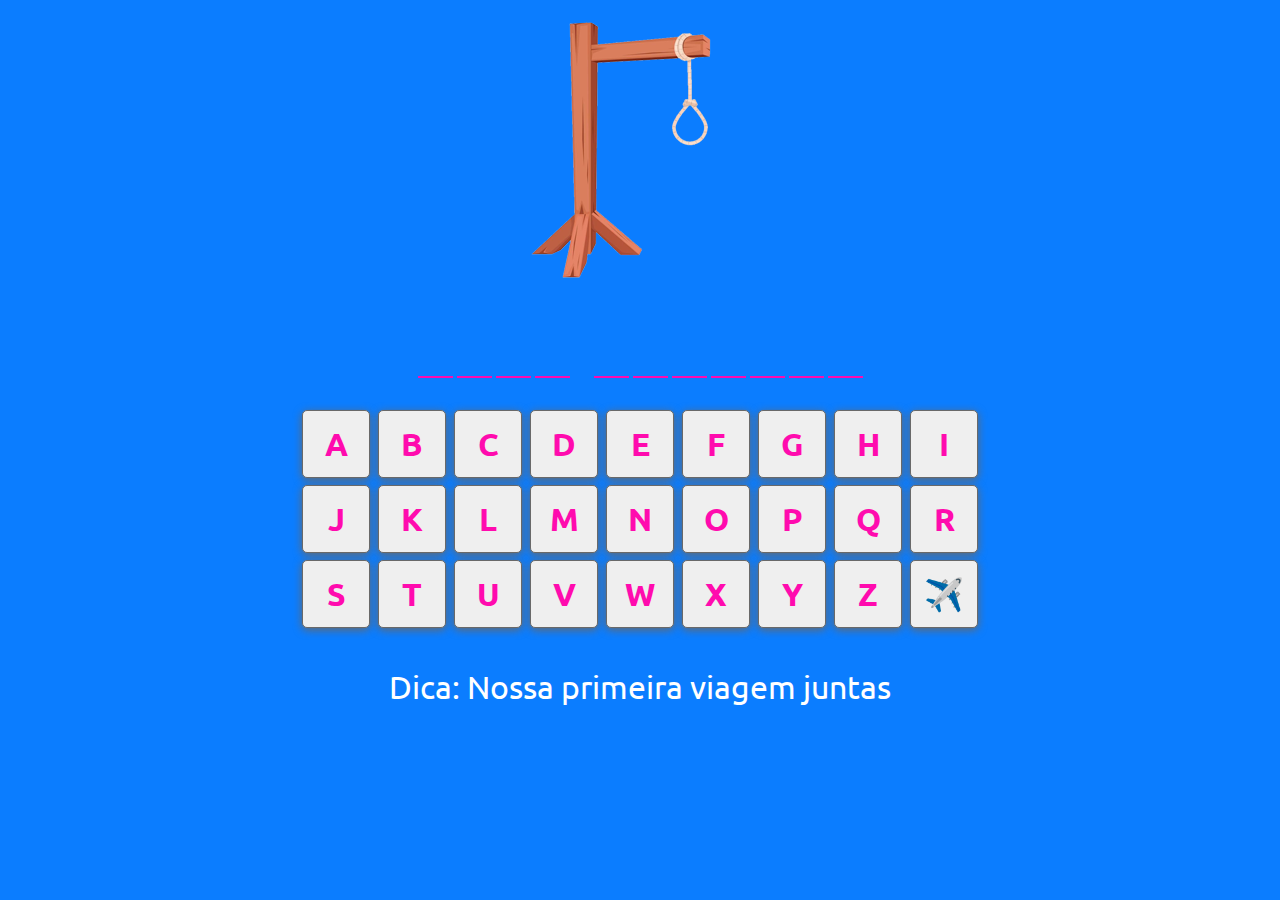
<file: força.html>
<!DOCTYPE html>
<html lang="pt-BR">
<head>
    <meta charset="UTF-8">
    <meta http-equiv="X-UA-Compatible" content="IE=edge">
    <meta name="viewport" content="width=device-width, initial-scale=1.0">
    <link rel="stylesheet" href="https://maxcdn.bootstrapcdn.com/bootstrap/4.0.0/css/bootstrap.min.css" integrity="sha384-Gn5384xqQ1aoWXA+058RXPxPg6fy4IWvTNh0E263XmFcJlSAwiGgFAW/dAiS6JXm" crossorigin="anonymous">
    <link rel="stylesheet" href="./css/forca.css" media="screen">
    <link href='https://unpkg.com/boxicons@2.1.4/css/boxicons.min.css' rel='stylesheet'>
    <title>Jogo da Forca</title>
</head>
<body>
    <div class="container">
        <div id="imagem"></div>

        <div id="palavra-secreta">
            <!-- <div class="letras">A</div>
            <div class="letras">F</div>
            <div class="letras">G</div>
            <div class="letras">A</div>
            <div class="letras">S</div>
            <div class="letras">M</div> -->
        </div>

        <div id="teclado">
            <div class="teclas">
                <button id="tecla-A" onclick="verificaLetraEscolhida('A')">A</button>
                <button id="tecla-B" onclick="verificaLetraEscolhida('B')">B</button>
                <button id="tecla-C" onclick="verificaLetraEscolhida('C')">C</button>
                <button id="tecla-D" onclick="verificaLetraEscolhida('D')">D</button>
                <button id="tecla-E" onclick="verificaLetraEscolhida('E')">E</button>
                <button id="tecla-F" onclick="verificaLetraEscolhida('F')">F</button>
                <button id="tecla-G" onclick="verificaLetraEscolhida('G')">G</button>
                <button id="tecla-H" onclick="verificaLetraEscolhida('H')">H</button>
                <button id="tecla-I" onclick="verificaLetraEscolhida('I')">I</button>
            </div>
            <div class="teclas">
                <button id="tecla-J" onclick="verificaLetraEscolhida('J')">J</button>
                <button id="tecla-K" onclick="verificaLetraEscolhida('K')">K</button>
                <button id="tecla-L" onclick="verificaLetraEscolhida('L')">L</button>
                <button id="tecla-M" onclick="verificaLetraEscolhida('M')">M</button>
                <button id="tecla-N" onclick="verificaLetraEscolhida('N')">N</button>
                <button id="tecla-O" onclick="verificaLetraEscolhida('O')">O</button>
                <button id="tecla-P" onclick="verificaLetraEscolhida('P')">P</button>
                <button id="tecla-Q" onclick="verificaLetraEscolhida('Q')">Q</button>
                <button id="tecla-R" onclick="verificaLetraEscolhida('R')">R</button>
            </div>
            <div class="teclas">
                <button id="tecla-S" onclick="verificaLetraEscolhida('S')">S</button>
                <button id="tecla-T" onclick="verificaLetraEscolhida('T')">T</button>
                <button id="tecla-U" onclick="verificaLetraEscolhida('U')">U</button>
                <button id="tecla-V" onclick="verificaLetraEscolhida('V')">V</button>
                <button id="tecla-W" onclick="verificaLetraEscolhida('W')">W</button>
                <button id="tecla-X" onclick="verificaLetraEscolhida('X')">X</button>
                <button id="tecla-Y" onclick="verificaLetraEscolhida('Y')">Y</button>
                <button id="tecla-Z" onclick="verificaLetraEscolhida('Z')">Z</button>
                <a href="presente.html"><button>✈️</button></a><!-- ❤️ -->
            </div>
        </div>

        <div id="categoria">
            <!-- CATEGORIA -->
        </div>

        <!-- inicio modal Bootstrap-->
        <div class="modal fade" id="myModal" tabindex="-1" role="dialog" aria-labelledby="exampleModalLabel" aria-hidden="true">
            <div class="modal-dialog" role="document">
            <div class="modal-content">
                <div class="modal-header">
                <h5 class="modal-title" id="exampleModalLabel"></h5>
                <button type="button" class="close" data-dismiss="modal" aria-label="Close">
                    <span aria-hidden="true">&times;</span>
                </button>
                </div>
                <div class="modal-body" id="modalBody"></div>
                <div class="modal-footer">
                <button type="button" class="btn btn-primary" data-dismiss="modal">Fechar</button>
                </div>
            </div>
            </div>
        </div>
        <!-- fim modal Bootstrap--> 

        <!-- Modal Adicionar Palavra -->
        <div id="modal-alerta" class="modal-container">
            <div class="modal-add-palavra">
                <div class="modal-header-add-palavra" id="modal-titulo">
                    <span id="fechaModal" class="close">&times;</span>
                    <h2>ADICIONAR PALAVRA</h2>
                </div>
                <div class="modal-body-add-palavra" id="modal-mensagem">
                    <input id="addPalavra" type="text" placeholder="PALAVRA" required>
                    <input id="addCategoria" type="text" placeholder="CATEGORIA" required>
                    <button onclick="adicionarPalavra()">Adicionar</button>
                </div>
            </div>
        </div>
    </div>

    <script src="js/forca.js"></script>
    <script src="https://code.jquery.com/jquery-3.2.1.slim.min.js" integrity="sha384-KJ3o2DKtIkvYIK3UENzmM7KCkRr/rE9/Qpg6aAZGJwFDMVNA/GpGFF93hXpG5KkN" crossorigin="anonymous"></script>
    <script src="https://cdnjs.cloudflare.com/ajax/libs/popper.js/1.12.9/umd/popper.min.js" integrity="sha384-ApNbgh9B+Y1QKtv3Rn7W3mgPxhU9K/ScQsAP7hUibX39j7fakFPskvXusvfa0b4Q" crossorigin="anonymous"></script>
    <script src="https://maxcdn.bootstrapcdn.com/bootstrap/4.0.0/js/bootstrap.min.js" integrity="sha384-JZR6Spejh4U02d8jOt6vLEHfe/JQGiRRSQQxSfFWpi1MquVdAyjUar5+76PVCmYl" crossorigin="anonymous"></script>
</body>
</html>
</file>
<file: css/forca.css>
@import url('https://fonts.googleapis.com/css2?family=Ubuntu:wght@300;400;500&display=swap');
*{
    padding: 0;
    margin: 0;
    box-sizing: border-box;
}

body{
    width: 100vw;
    height: 90vh;
    margin-top: 10px;
    background-color: rgb(11, 125, 255);
    font-family: 'Ubuntu', sans-serif;
}

.container{
    display: flex;
    justify-content: center;
    align-items: center;
    flex-wrap: wrap;
    flex-direction: column;
}

#imagem{
    background-image: url("../img/forca.png");
    width: 234px;
    height: 272px;
    background-repeat: no-repeat;
}
#palavra-secreta{
    display: flex;
    flex-direction: row;
    justify-content: center;
    align-items: center;
    font-size: 1em;
    margin-top: 30px;
}

.letras{
    width: 16px;
    text-align: center;
    border-bottom: 2px solid rgb(255, 11, 174);
    color: #ffffff;
    padding: 2px;
    margin-left: 2px;
    margin-right: 2px;
}

.letrasEspaco{
    width: 16px;
    text-align: center;
    color: #ffffff;
    padding: 2px;
    margin-left: 2px;
    margin-right: 2px;
}

#teclado{
    margin-top: 30px;
}

.teclas button{
    width: 24px;
    height: 24px;
    margin: 2px;
    margin-bottom: 5px;
    cursor: pointer;
    box-shadow:  0px 2px 8px dimgray;
    border-radius: 5px;
    border: 1px solid dimgrey;  
    color: rgb(255, 11, 174);
    font-family: 'Ubuntu', sans-serif;
    font-weight: 900;
}

.teclas button:disabled{
    cursor: not-allowed;
}

.teclas button:hover{
    transform:scale(1.3);
}

#categoria{
    margin-top: 30px;
    color: white;
    font-size: 0.9em;
}

#abreModalAddPalavra, #recarregar, #jogarAutomatico, #jogarNovamente{
    position: fixed;
    width: 70px;
    height: 70px;
    border: none;
    outline: none;
    border-radius: 70px;
    font-size: 3em;
    background-color: transparent;
    color: #000;
    cursor: pointer;
}

#abreModalAddPalavra{
    display: none;
    bottom: 160px;
    right: 5px;
}

#recarregar{
    bottom: 80px;
    right: 5px;
}

#jogarAutomatico{
    bottom: 5px;
    right: 5px;
}

#status{
    position: fixed;
    bottom: 10px;
    width: 100%;
    text-align: center;
}

#jogarNovamente{
    display: none;
    bottom: 15px;
    right: 30px;
    transform: rotate(-90deg);
    transform-origin: left top 0;
}

.modal-container{
    display: none;
    position: fixed;
    left: 0;
    top: 0;
    z-index: 1;
    padding-top: 100px;
    width: 100%;
    height: 100%;
    overflow: auto;
    background-color: rgba(0, 0, 0, 0.6);
}

.modal-add-palavra{
    position: relative;
    background-color: #fefefe;
    border: 10px solid #000;
    border-radius: 5px;
    text-align: center;
    margin: auto;
    padding: 0;
    width: 90%;
    box-shadow: 0 4px 8px 0 rgba(0,0,0,0.2), 0 6px 20px 0 rgba(0,0,0,0.19);
    -webkit-animation-name: animacao;
    -webkit-animation-duration: 0.4s;
    animation-name: animacao;
    animation-duration: 0.4s;
}

@-webkit-keyframes animacao{
    from{top:-300px; opacity: 0;}
    to{top:0; opacity: 1;}
}

@keyframes animacao{
    from{top:-300px; opacity: 0;}
    to{top:0; opacity: 1;}
}

.modal-header-add-palavra{
    padding: 2px 16px;
    background-color: rgb(11, 125, 255);
    font-size: 1.3em;
    border-bottom: 10px solid #000;
}

.close{
    color: #000;
    float: right;
    font-size: 2em;
    font-weight: bold;
}

.close:hover, .close:focus{
    color: #fff;
    text-decoration: none;
}

.modal-body-add-palavra{
    display: flex;
    flex-direction: column;
    padding: 2px 16px;
}

.modal-body-add-palavra input, .modal-body-add-palavra button{
    text-align: center;
    margin: 10px 0;
    font-size: 1.5em;
    border-radius: 5px;
    outline: none;
    border: 1px solid #9c9c9c;
}

.modal-body-add-palavra input{
    text-transform: uppercase;
}

.modal-body-add-palavra button{
    background-color: rgb(11, 125, 255);
    cursor: pointer;
}

.modal-body-add-palavra button:hover{
    background-color: #000;
    color: rgb(11, 125, 255);
    cursor: pointer;
}

/*#region MEDIA QUERY*/
@media (min-width: 321px){
    .teclas button{
        width: 25px;
        height: 25px;
    }
    #categoria{
        font-size: 1.3em;
    }
}

@media (min-width: 376px){
    .teclas button{
        width: 30px;
        height: 30px;
    }
    #palavra-secreta{
        font-size: 1.3em;
    }
    .letras{
        width: 18px;
    }

    #categoria{
        font-size: 1.5em;
    }
}

@media (min-width: 426px){
    .teclas button{
        width: 36px;
        height: 36px;
    }
    #palavra-secreta{
        font-size: 1.5em;
    }
    .letras{
        width: 20px;
    }

    #categoria{
        font-size: 1.6em;
    }
}

@media (min-width: 769px){
    .teclas button{
        width: 68px;
        height: 68px;
        font-size: 2em;
    }
    #palavra-secreta{
        font-size: 2.5em;
    }
    .letras{
        width: 35px;
    }

    #categoria{
        font-size: 2em;
    }

    .modal-add-palavra{
        width: 80%;
    }
}

@media (min-width: 1025px){
    .modal-add-palavra{
        width: 50%;
    }
}
/*#endregion*/
</file>
